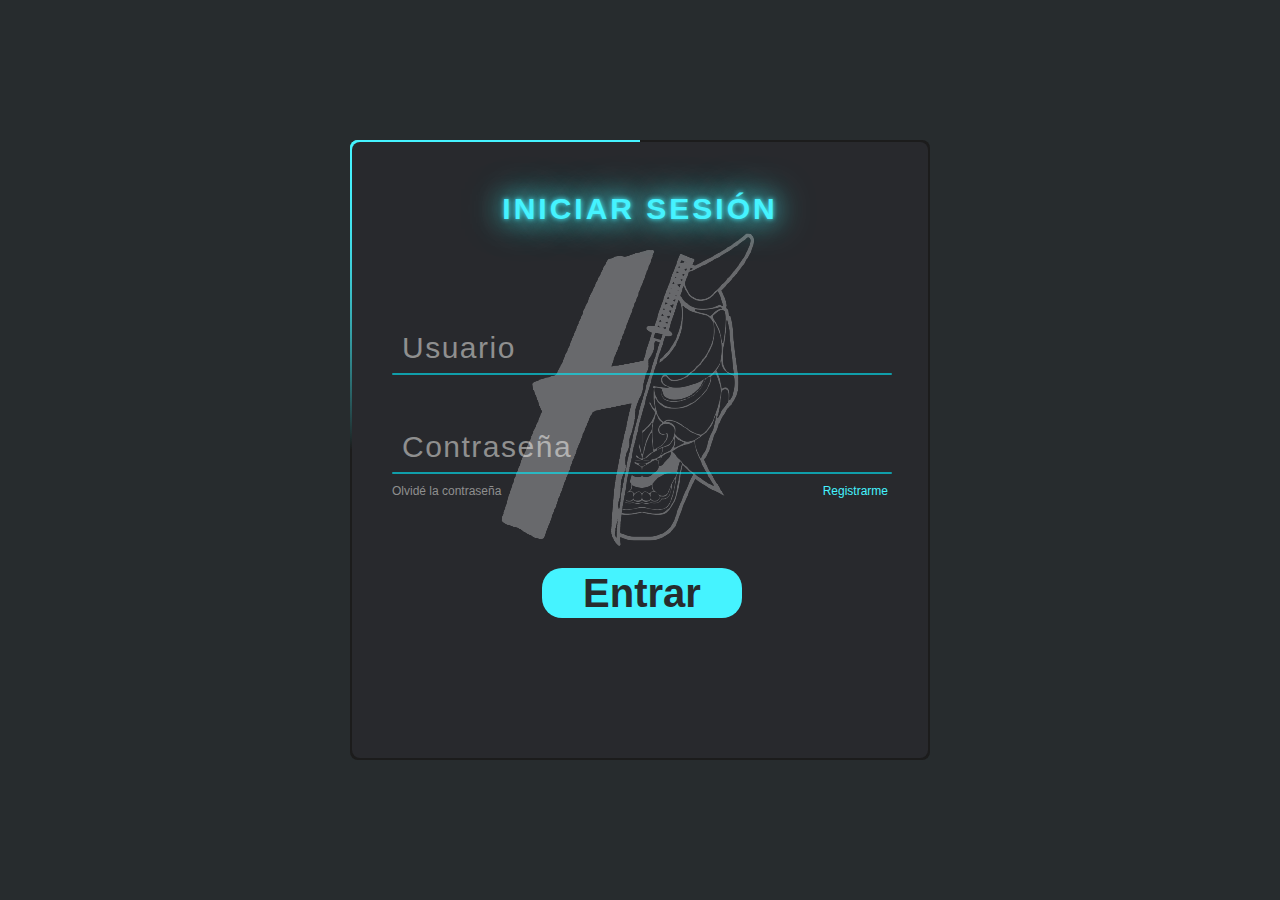
<file: index.html>
<!DOCTYPE html>
<html lang="en">
<head>
    <link rel="stylesheet" href="CSS/indexStyle.css">
    <meta charset="UTF-8">
    <meta http-equiv="X-UA-Compatible" content="IE=edge">
    <meta name="viewport" content="width=device-width, initial-scale=1.0">
    <title>Log In</title>
</head>
<body>
    <div class="box">
        <div class="form">
            <h2>INICIAR SESIÓN</h2>
            <div class="contenido">
                <div class="inputBox">
                    <input type="text" required="required">
                    <span>Usuario</span>
                    <i></i>
                </div>

                <div class="inputBox">
                    <input type="password" required="required">
                    <span>Contraseña</span>
                    <i></i>
                </div>

                <div class="links">
                    <a href="#">Olvidé la contraseña</a>
                    <a href="#">Registrarme </a>
                </div>
            </div>
            <img src="imagenes/Logo-SinFondo.png">

            <input type="button" value="Entrar" onclick="window.location.href='HTML/sobreH.html'">


            
        </div>
    </div>
</body>
</html>
</file>
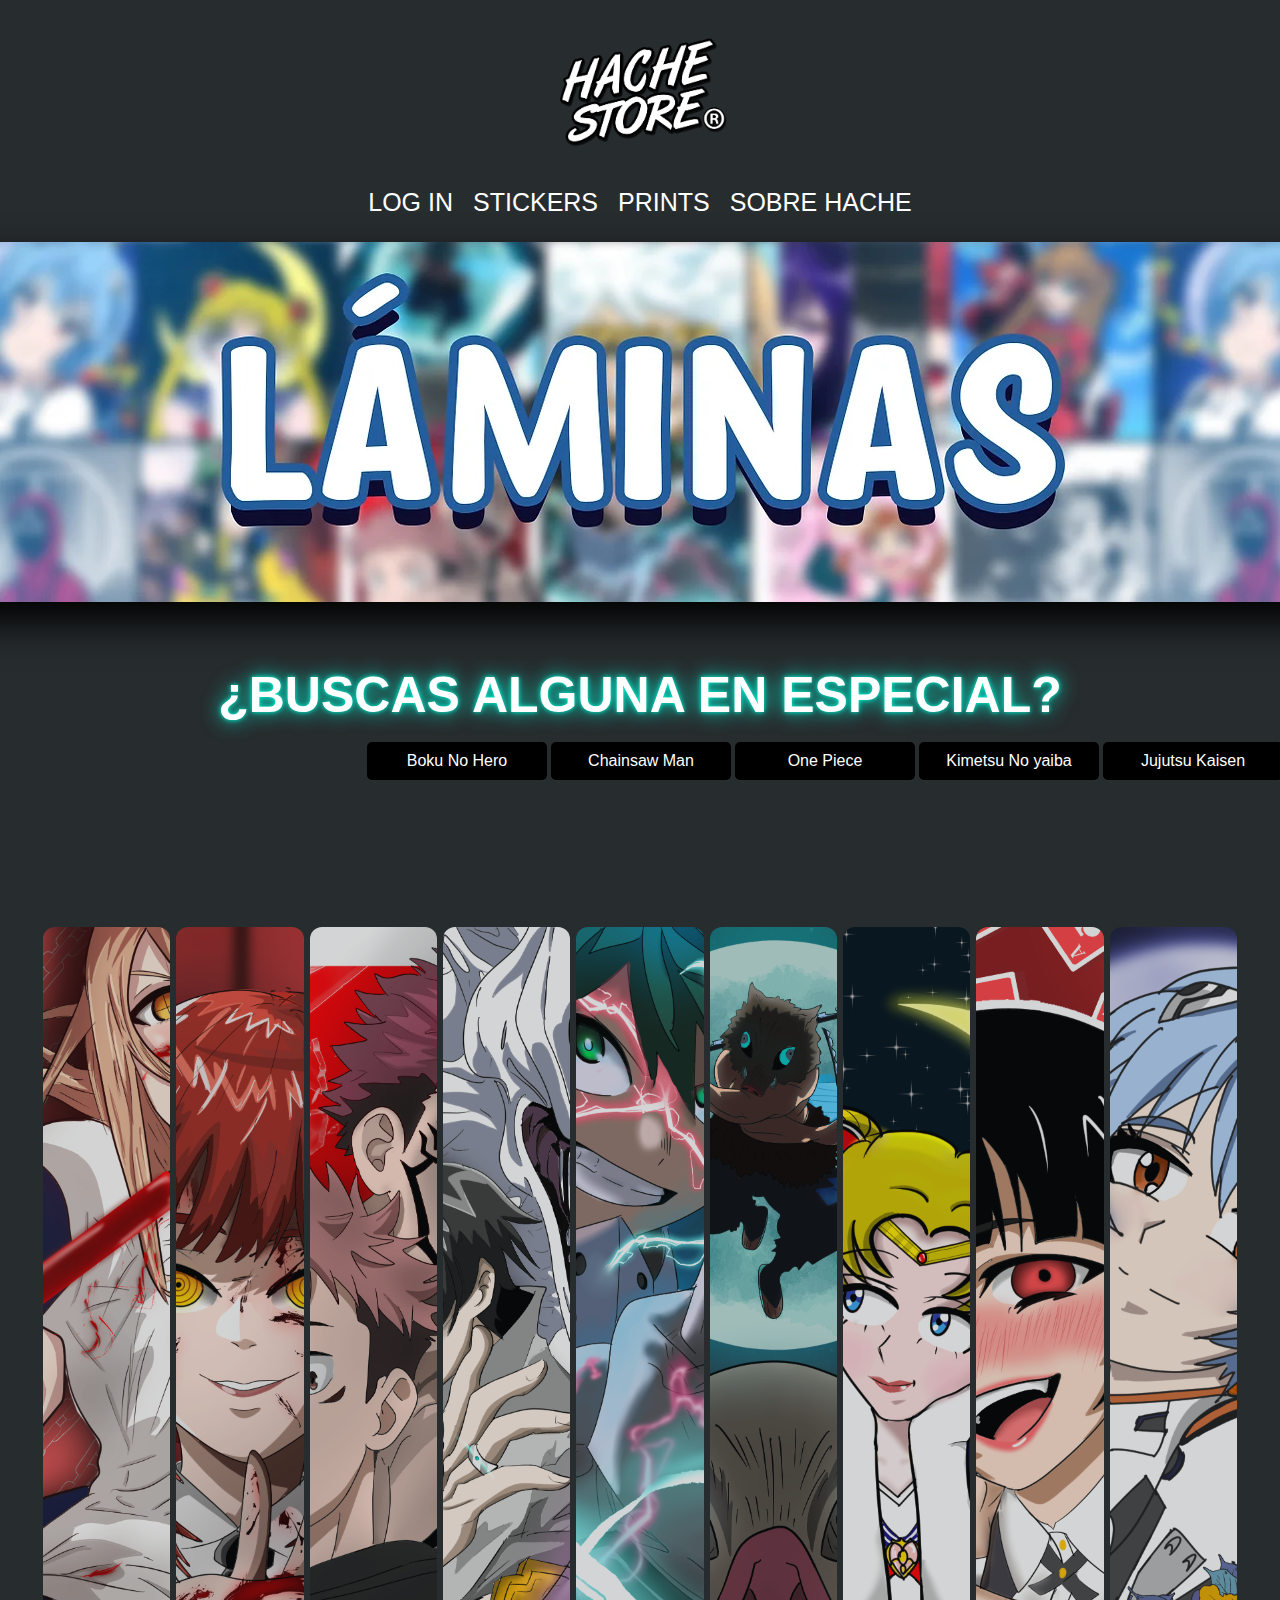
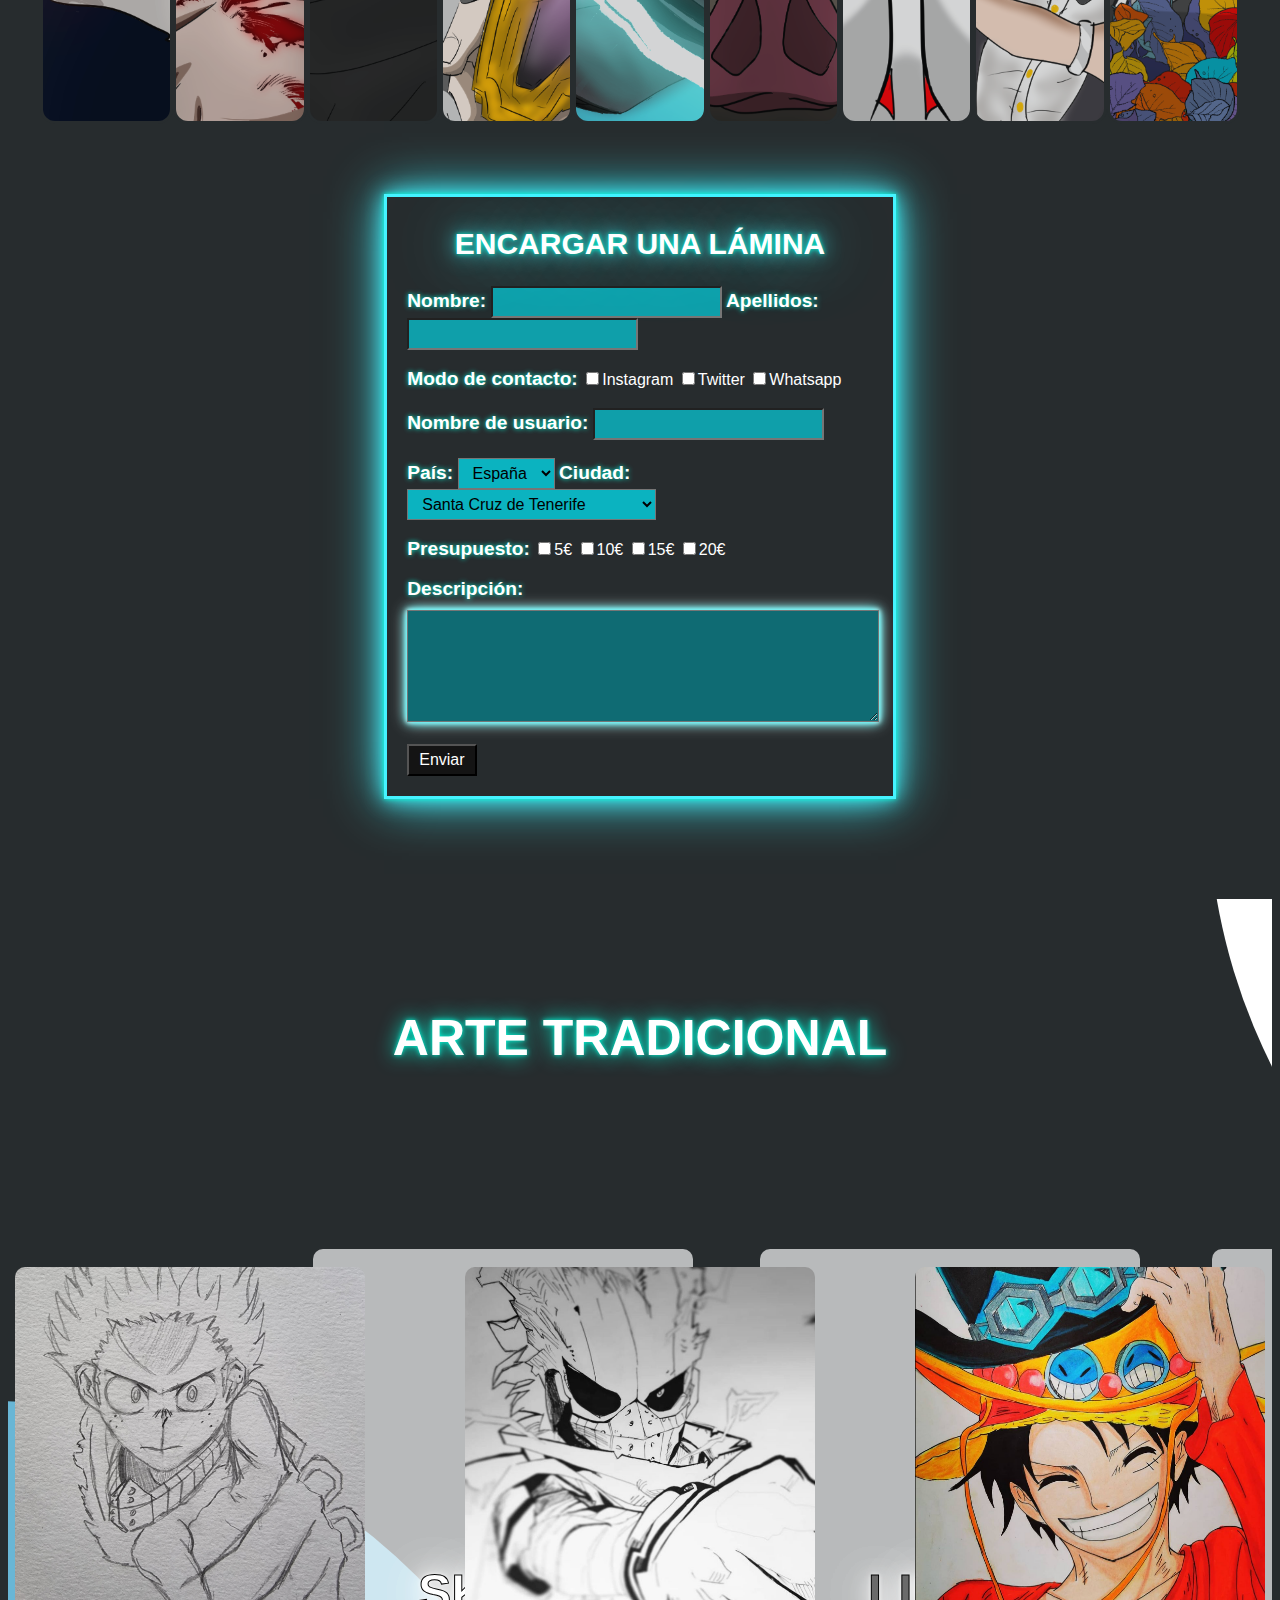
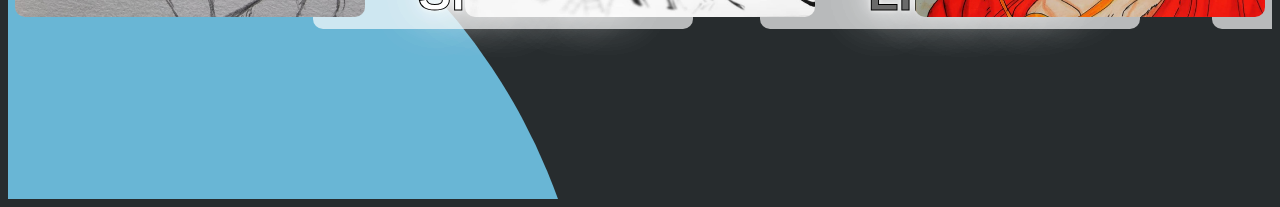
<file: HTML/laminas.html>
<!DOCTYPE html>
<html lang="es">
<head>
  <link rel="stylesheet" href="../CSS/laminasStyle.css">
  <meta charset="UTF-8">
  <meta http-equiv="X-UA-Compatible" content="IE=edge">
  <meta name="viewport" content="width=device-width, initial-scale=1.0">
  <title>Laminas</title>
</head>
<body>
  <div id="logo">
    <img src="../imagenes/logo.png">
  </div>

  <div id="barNav">
    <a href="../index.html">LOG IN</a>
    <a href="stickers.html">STICKERS</a>
    <a href="#">PRINTS</a>
    <a href="sobreH.html">SOBRE HACHE</a>
  </div>

  <div id="laminasbanner">
    <a href="#fondo">
      <img src="../imagenes/laminasbanner.jpg">
    </a>
  </div>

  <h1>¿BUSCAS ALGUNA EN ESPECIAL?</h1>
  <div id="ListaLaminas">
    <ul class = "nav">
      <li class="main"><a href="">Boku No Hero</a>
        <ul>
          <li><a href="">Deku</a></li>
          <li><a href="">Bakugo</a></li>
          <li><a href="">Dabi</a></li>
        </ul>
      </li>
      <li class="main"><a href="">Chainsaw Man</a>
        <ul>
          <li><a href="">Makima</a></li>
          <li><a href="">Power</a></li>
        </ul>
      </li>

      <li class="main"><a href="">One Piece</a>
        <ul>
          <li><a href="">Luffy Nikka Model</a></li>
        </ul>
      </li>

      <li class="main"><a href="">Kimetsu No yaiba</a>
        <ul>
          <li><a href="">Inosuke</a></li>
        </ul>
      </li>

      <li class="main"><a href="">Jujutsu Kaisen</a>
        <ul>
          <li><a href="">Itadori + Sukuna</a></li>
          <li><a href="">Yuuta</a></li>
        </ul>
      </li>

      <li class="main"><a href="">Otros</a>
        <ul>
          <li><a href="">Sailor moon</a></li>
          <li><a href="">Rei Ayanami</a></li>
          <li><a href="">Kakegurui</a></li>
        </ul>
      </li>
    </ul>
  </div>

  <div id="laminas">
    <section>
      <img src="../imagenes/laminas/9.png">
      <img src="../imagenes/laminas/6.png">
      <img src="../imagenes/laminas/2.png">
      <img src="../imagenes/laminas/8.png">
      <img src="../imagenes/laminas/1.png">
      <img src="../imagenes/laminas/3.png">
      <img src="../imagenes/laminas/4.png">
      <img src="../imagenes/laminas/5.png">
      <img src="../imagenes/laminas/7.png">
    </section>
  </div>

  <div class="formulario">
    
    <form>
      <h2>ENCARGAR UNA LÁMINA</h2>
      <label>Nombre:</label>
      <input type="text" name="name" />
      
      <label>Apellidos:</label>
      <input type="text" name="surname" /><br><br>
      
      <label>Modo de contacto:</label>
      <input type="checkbox" name="contact" value="Instagram" />Instagram
      <input type="checkbox" name="contact" value="Twitter" />Twitter
      <input type="checkbox" name="contact" value="Whatsapp" />Whatsapp
      <br><br>
      
      <label>Nombre de usuario:</label>
      <input type="text" name="username" /><br><br>
      
      <label>País:</label>
      <select name="country">
        <option value="españa">España</option>
      </select>
      
      <label>Ciudad:</label>
      <select name="city">
        <option value="Santa Cruz de Tenerife">Santa Cruz de Tenerife</option>
        <option value="Las Palmas de Gran Canaria">Las Palmas de Gran Canaria</option>
        <option value="Madrid">Madrid</option>
        <option value="Barcelona">Barcelona</option>
        <option value="Sevilla">Sevilla</option>
        <option value="Bilbao">Bilbao</option>
        <option value="Galicia">Galicia</option>
      </select><br><br>
      
      <label>Presupuesto:</label>
      <input type="checkbox" name="budget" value="5€" />5€
      <input type="checkbox" name="budget" value="10€" />10€
      <input type="checkbox" name="budget" value="15€" />15€
      <input type="checkbox" name="budget" value="20€" />20€<br><br>
      
      <label>Descripción:</label><br>
      <textarea name="description"></textarea><br><br>
      
      <input type="submit" value="Enviar" id="enviar" />
    </form>
  </div>

  <div class="espacio">.</div>  

  <div class="fondo" id="fondo">

    <h1 id="headfondo">ARTE TRADICIONAL</h1>
    <div class="fotos">
      <img src="../imagenes/sketch.jpg" class="imagen" id="imagen1">
      <img src="../imagenes/lineart.png"  class="imagen" id="imagen2">
      <img src="../imagenes/color.png"  class="imagen" id="imagen3">

      <div class="fondofotos" id="uno">
        <p class="desc" id="desc1" >SKETCH</p>
      </div>
      <div class="fondofotos" id="dos">
        <p class="desc" id="desc2">LINEART</p>
      </div>
      <div class="fondofotos" id="tres">
        <p class="desc" id="desc3">FULL COLOR</p>
      </div>
    </div>

  </div>
</body>
</html>
</file>
<file: CSS/indexStyle.css>
* {
    margin: 0;
    padding: 0;
    box-sizing: border-box;
    font-family: sans-serif;

}

body {
    background-color: #272c2e;
    display: flex;
    justify-content: center;
    align-items: center;
    min-height: 100vh;
    
}

.box {
    position: relative;
    width: 580px;
    height: 620px;
    background: #1c1c1c;
    border-radius: 8px;
    overflow: hidden;
}

.box::before {
    content: '';
    position: absolute;
    top: -50%;
    left: -50%;
    width: 580px;
    height: 620px;
    background: linear-gradient(0deg, transparent, #45f3ff, #45f3ff);
    transform-origin: bottom right;
    animation: animate 6s linear infinite;
}

.box::after {
    content: '';
    position: absolute;
    top: -50%;
    left: -50%;
    width: 580px;
    height: 620px;
    background: linear-gradient(0deg, transparent, #45f3ff, #45f3ff);
    transform-origin: bottom right;
    animation: animate 6s linear infinite;
    animation-delay: -3s;
}


@keyframes animate {
    0% {
        transform: rotate(0deg);
    }
    100% {
        transform: rotate(360deg);
    }
}

.form {
    position:absolute;
    inset: 2px;
    border-radius: 8px;
    background: #28292d;
    z-index: 10;
    padding: 50px 40px;
    display: flex;
    flex-direction: column;
}

.contenido {
    margin-top: 50px;
}

.form h2 {
    font-size: 30px;
    color: #45f3ff;
    font-weight: bold;
    text-align: center;
    letter-spacing: 0.1em;
    text-shadow: 0 0 5px #45F3FF, 
                0 0 25px #45F3FF,
                0 0 40px #45F3FF;
}

.inputBox {
    font-size: 30px;
    position: relative;
    width: 300px;
    margin-top: 35px;
}

.inputBox input {
    position: relative;
    width: 100%;
    padding: 20px 10px 10px;
    background: transparent;
    border: none;
    outline: none;
    color: #23242a;
    font-size: 1em;
    letter-spacing: 0.05em;
    z-index: 10;
}

.inputBox span {
    position: absolute;
    left: 0;
    padding: 20px 10px 10px;
    font-size: 1em;
    color: #8f8f8f;
    pointer-events: none;
    letter-spacing: 0.05em;
    transition: 0.5s;
}

.inputBox input:valid ~ span,
.inputBox input:focus ~ span
{
    color: #45f3ff;
    transform: translateX(-10px) translateY(-34px);
    font-size: 0.75em;
}

.inputBox i {
    position: absolute;
    left: 0;
    bottom: 0;
    width: 500px;
    height: 2px;
    background:#00eeff98;
    border-radius: 4px;
    transition: 0.5s;
    pointer-events: none;
    z-index: 9;
}

.inputBox input:valid ~ i,
.inputBox input:focus ~ i
{
    height: 53px;
}

.links {
    display: flex;
    justify-content: space-between;
}

.links a {
    margin: 10px 0;
    font-size: 0.75em;
    color: #8f8f8f;
    text-decoration: none;
}

.links a:hover,
.links a:nth-child(2) {
    color: #45f3ff;
}

input[type="button"] {
    margin-left: 150px;
    position: relative;
    top: 50px;
    font-family: sans-serif;
    color: #272c2e;
    font-size: 40px;
    border: none;
    outline: none;
    width: 200px;
    height: 50px;
    border-radius: 20px;
    margin-top: 10px;
    font-weight: 600;
    background: #45F3FF;
    cursor: pointer;
    transition: .5s;
}

input[type="button"]:hover {
    box-shadow: 0 0 5px #45F3FF, 
    0 0 25px #45F3FF;
    z-index: 2;
    color: #fff;
}

input[type="button"]:active {
    content: url('web.html');
}


img {
    position: absolute;
    top: -5px;
    width: 500px;
    filter: opacity(30%);
    z-index: 0;
}
</file>
<file: CSS/laminasStyle.css>
html {
  scroll-behavior:smooth;
}

body  {
  background-color: #272c2e;
}

#logo {
  position: relative;
  top: -10px;
  width: 200px;
  height: 200px;
  display: flex;
  margin: auto;
  animation-duration: 1s;
  animation-name: logoapertura;
}

@keyframes logoapertura {
  from {
    width: 0px;
    height: 1px;
    opacity: 0%;
    transform: rotate(0deg);
  }

  to {
    height: 200px;
    width: 200px;
    opacity: 100%;
    transform: rotate(360deg);
  }
}

#barNav {
  position: relative;
  top: -20px;
  display: flex;
  justify-content: center;
}

#barNav a{
  text-decoration: none;
  font-size: 25px;
  color: white;
  font-family: sans-serif;
  margin-left: 10px;
  margin-right: 10px;
  /*--------*/
  transition: all;
  transition-duration: 1s;
}

#barNav a:hover {
  color: white;
  text-shadow: 0 0 5px #00ffdd, 0 0 20px #45F3FF, 0 0 70px #45F3FF, 0 0 100px #00eeff;
  /*color: #91CEFF;*/
}

#laminasbanner {
  margin-top: 5px;
  display: flex;
  justify-content: center;
  filter: drop-shadow(0px 20px 20px #000000);
  /**/
}

#laminas {
  position: relative;
  display: flex;
  justify-content: center;
  top: 200px;
  margin-bottom: 50px;
}

section {
  position: relative;
  display: flex;
  width: 1200px;
  height: 800px;

}

section img {
  border: 3px solid #272c2e;
  width: 0px;
  flex-grow: 1;
  object-fit: cover;
  opacity: .8;
  transition: .5s ease;
  border-radius: 15px;
}

section img:hover {
  cursor: crosshair;
  width: 500px;
  opacity: 1;
  filter: contrast(120%);
}

.espacio {
  color: #272c2e; 
  margin-top: 300px;
  width: 10px;
  height: 20px;
  position: relative;
}

/*--------------------*/

h1 {
  position: relative;
  margin: auto;
  text-align: center;
  color: white;
  font-family: sans-serif;
  font-size: 50px;
  text-shadow: 0 0 5px #00ffdd, 0 0 20px #00ffdd;
  margin-top: 60px;
}

#ListaLaminas {
  display: flex;
  position: absolute;
  left: 325px;
  width: 1200px;
  font-family: sans-serif;
}

ul, ol {
  list-style: none;
}

.nav li a {
  background-color: rgb(0, 0, 0);
  color: white;
  text-decoration: none;
  padding: 10px 15px;
  display: block;
  border-radius: 5px;
  width: 150px;
  text-align: center;
  margin-bottom: 5px;
  
}

.nav li a:hover  {
  background-color: #45F3FF;
  color: black;
}

.nav li ul {
  display: none;
  position: relative;
  transition: all;
  transition-duration: 1s;
  min-width: 140px;
}

.main:hover > ul {
  display: block;
  width: 100px;
}

.nav li ul li {
  position: relative;
  left: -40px;
}

.nav li ul li a {
  background-color: rgba(0, 255, 204, 0.299);
}

.main {
  float: left;
  padding: 2px;
}

/*-----------------*/

form h2 {
  font-family: sans-serif;
  font-size: 30px;
  text-align: center;
  margin-top: 10px;
  width: 100%;
  color: rgb(255, 255, 255);
  text-shadow: 0 0 5px #00ffdd, 0 0 20px #45F3FF, 0 0 70px #45F3FF;

}
.formulario {
  position: relative;
  display: flex;
  top: 220px;
  margin: auto;
  background-color: rgba(255, 255, 255, 0);
  border: 3px solid #45F3FF;
  width: 40%;
  align-items: center;
  box-shadow: 0 0 5px #00ffdd, 0 0 20px #45F3FF, 0 0 50px #45F3FF;
  transition: all;
  transition-duration: 5s;
  transition-delay: 5s; 
}
form {
  padding: 20px;
  width: 100%;
  font-family: sans-serif;
  background-color: rgba(0, 255, 200, 0);
  color: white;

}
form input {
  background-color: #00eeff98;
}
form select {
  background-color: #0097a298;
}

form label {
  font-size: 1.2em;
  font-weight: bold;
  text-shadow: 0 0 5px #00ffdd;
  Color: white;
}
form input {
  font-size: 1em;
  padding: 5px 10px;
}
form select {
  font-size: 1em;
  padding: 5px 10px;
  background-color: #00eeffb2;
}
form textarea {
  margin-top: 10px;
  width: 96.5%;
  height: 100px;
  font-size: 20px;
  padding: 5px 10px;
  background-color: #0097a298;
  color: white;
  box-shadow: 0 0 10px #00fbff, 0 0 15px #ffffff, 0 0 5px #ffffff, 0 0 5px #ffffff;
}
form input[type="submit"] {
  background-color: #141414;
  color: #FFF;
  font-size: 1em;
  padding: 5px 10px;
}

#enviar {
  transition: all;
  transition-duration: 0.5s;
}

#enviar:hover {
  text-shadow: 0 0 5px #00ffdd, 0 0 20px #45F3FF, 0 0 50px #45F3FF;
  ;
  box-shadow: 0 0 5px #00ffdd, 0 0 20px #45F3FF;
}

/*////////////////////////////////////////////////////////////*/

.fondo {
  position: relative;
  width: 100%;
  height: 100vh;
  /*border: 2px solid white;*/
  overflow: hidden;
}

.fondo::before{
  content: '';
  top: 502px;
  position: absolute;
  left: -615px;
  display: inline-block;
  width: 1200px;
  height: 1200px;
  border-radius: 100%;
  background-color: #69b6d5;
}

.fondo::after{
  content: '';
  top: -702px;
  position: absolute;
  left: 1200px;
  display: inline-block;
  width: 1200px;
  height: 1200px;
  border-radius: 100%;
  background-color: white;
}

#headfondo {
  top: 50px;
}

#uno {
  width: 380px;
  height: 380px;
  top: 32px;
  left: 305px;
  position: absolute;
  background-color: rgba(255, 255, 255, 0.676);
  border-radius: 10px;
  z-index: 0;
  z-index: 0;
  transition:all;
  transition-duration: 1s;
}

#dos{
  width: 380px;
  height: 380px;
  top: 32px;
  left: 752px;
  position: absolute;
  background-color: rgba(255, 255, 255, 0.676);
  border-radius: 10px;
  z-index: 0;
  z-index: 0;
  transition:all;
  transition-duration: 1s;
}

#tres{
  width: 380px;
  height: 380px;
  top: 32px;
  left: 1204px;
  position: absolute;
  background-color: rgba(255, 255, 255, 0.676);
  border-radius: 10px;
  z-index: 0;
  z-index: 0;
  transition:all;
  transition-duration: 1s;
}

.imagen {
  border-radius: 10px;
  position: relative;
  width: 350px;
  height: 350px;
  margin: 50px;
  transition: all;
  transition-duration: 1s;
  z-index: 1;
}

.fotos {
  position: relative;
  margin-top: 200px;
  display: flex;
  align-items: center;
  justify-content: center;
  z-index: 1;

}

.desc {
  text-align: center;
  font-size: 50px;
  position: absolute;
  top: 265px;
  font-weight: bolder;
  font-family:Impact, Haettenschweiler, 'Arial Narrow Bold', sans-serif;
}

#desc1{
  left: 105px;
  text-shadow: 0 0 5px #ffffff, 0 0 20px #ffffff, 0 0 50px #ffffff, 0 0 50px #ffffff;
  -webkit-text-stroke-width: 1px;
  -webkit-text-stroke-color: #000000;
  color: rgb(255, 255, 255);
}

#desc2{
  left: 108px;
  text-shadow: 0 0 5px #ffffff, 0 0 20px #ffffff, 0 0 50px #ffffff, 0 0 50px #ffffff;
  color: rgb(106, 106, 106);
  -webkit-text-stroke-width: 1px;
  -webkit-text-stroke-color: #000000;
}

#desc3{
  left: 80px;
  text-shadow: 0 0 5px #ffffff, 0 0 20px #ffffff, 0 0 50px #ffffff, 0 0 50px #ffffff;
  -webkit-text-stroke-width: 1px;
  -webkit-text-stroke-color: black;
  animation-name: changeColor;
  animation-duration: 2s;
  animation-iteration-count: infinite;
  animation-timing-function: ease-in-out;
}

@keyframes changeColor {
  0% { color: rgb(255, 0, 0); text-shadow: 0 0 5px #ff0000, 0 0 20px #ff0000, 0 0 50px #ff0000; }
  25% { color: rgb(255, 255, 0); text-shadow: 0 0 5px #fff200, 0 0 20px #fff200, 0 0 50px #fff200; }
  50% { color: rgb(0, 255, 0); text-shadow: 0 0 5px rgb(0, 255, 0), 0 0 20px rgb(0, 255, 0), 0 0 50px rgb(0, 255, 0); }
  75% { color: rgb(0, 255, 255); text-shadow: 0 0 5px rgb(0, 255, 255), 0 0 20px rgb(0, 255, 255), 0 0 50px rgb(0, 255, 255); }
  100% { color: rgb(0, 0, 255);  text-shadow: 0 0 5px rgb(0, 0, 255), 0 0 20px rgb(0, 0, 255), 0 0 50px rgb(0, 0, 255);}
}

#imagen1:hover {
  margin-top: -150px;
  border-radius: 10px;
  box-shadow: 0 0 5px #ffffff, 0 0 20px #ffffff, 0 0 0px #ffffff;
}

#imagen1:hover ~ #uno{
  height: 450px;
  box-shadow: 0 0 5px #00ffdd, 0 0 20px #45F3FF, 0 0 100px #45F3FF;
}


#imagen2:hover {
  margin-top: -150px;
  border-radius: 10px;
  box-shadow: 0 0 5px #ffffff, 0 0 20px #ffffff, 0 0 50px #ffffff;
}

#imagen2:hover ~ #dos{
  height: 450px;
  box-shadow: 0 0 5px #00ffdd, 0 0 20px #45F3FF, 0 0 100px #45F3FF;
}

#imagen3:hover {
  margin-top: -150px;
  border-radius: 10px;
  box-shadow: 0 0 50px #ff0000, 0 0 100px #00ff08, 0 0 150px #0022ff;
}

#imagen3:hover ~ #tres{
  height: 450px;
  box-shadow: 0 0 5px #00ffdd, 0 0 20px #45F3FF, 0 0 100px #45F3FF;
}
</file>
